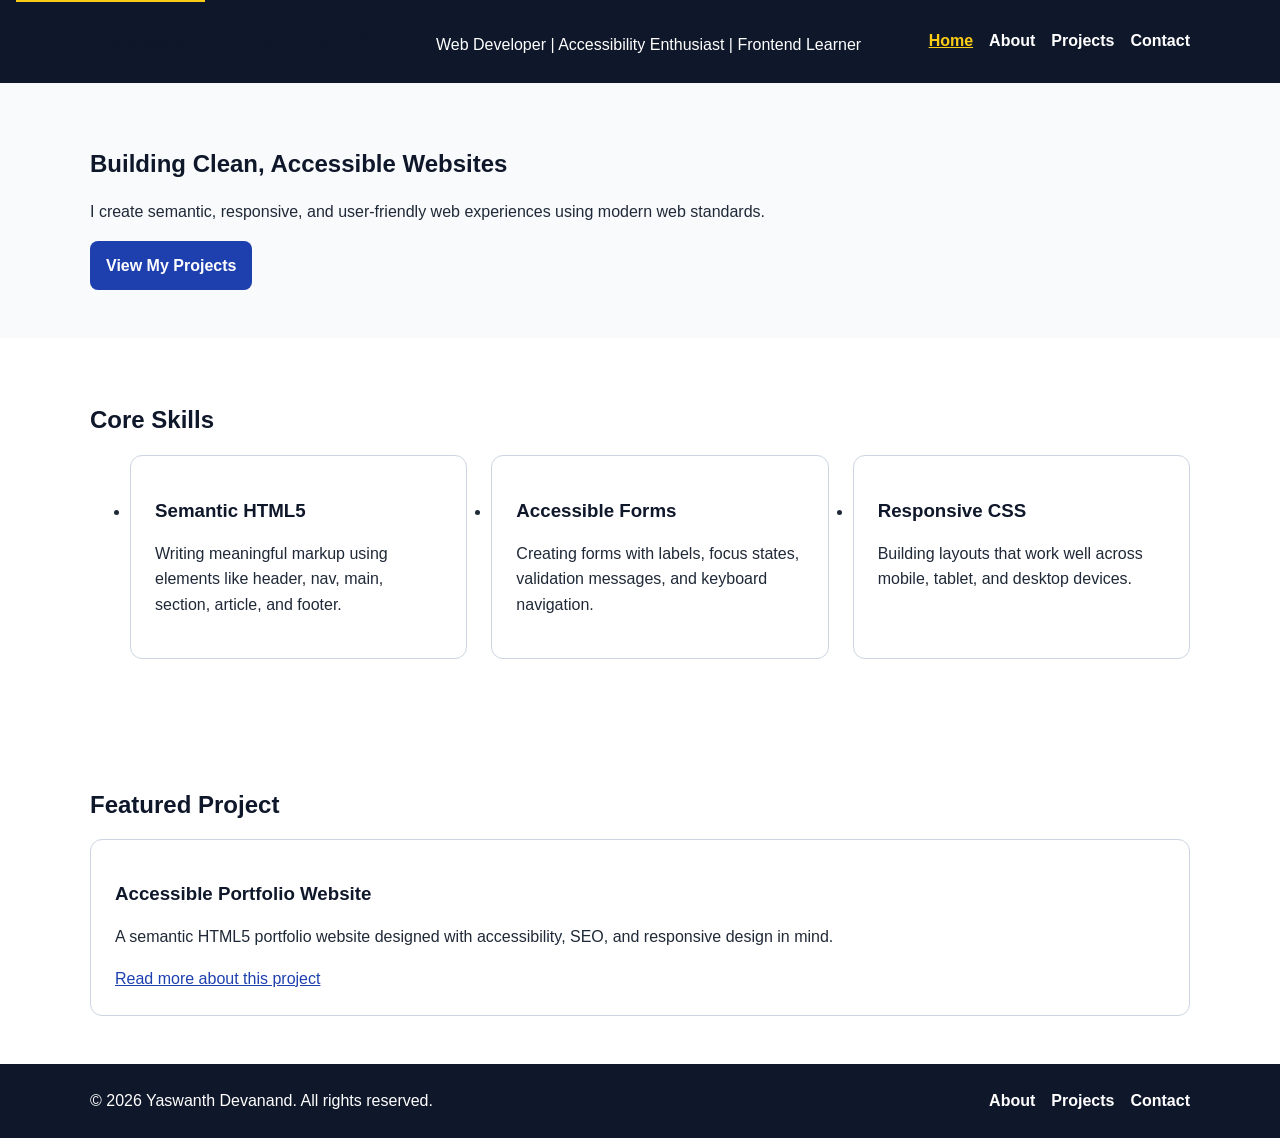
<file: index.html>
<!DOCTYPE html>
<html lang="en">
<head>
  <meta charset="UTF-8" />
  <meta name="viewport" content="width=device-width, initial-scale=1.0" />
  <title>Yaswanth Devanand | Web Developer Portfolio</title>
  <meta name="description" content="Personal portfolio website of Yaswanth Devanand, a web developer specializing in accessible and semantic websites." />
  <meta name="keywords" content="Yaswanth Devanand, web developer, portfolio, HTML5, CSS, accessibility, frontend developer" />
  <meta name="author" content="Yaswanth Devanand" />
  <meta name="robots" content="index, follow" />
  <meta property="og:title" content="Yaswanth Devanand | Web Developer Portfolio" />
  <meta property="og:description" content="Explore the projects, skills, and contact information of Yaswanth Devanand, a web developer." />
  <meta property="og:type" content="website" />
  <meta property="og:url" content="https://example.com/" />
  <link rel="canonical" href="https://example.com/" />
  <link rel="stylesheet" href="css/style.css" />
</head>
<body>
  <a href="#main-content" class="skip-link">Skip to main content</a>
  <header class="site-header">
    <div class="container">
      <h1>Yaswanth Devanand</h1>
      <p>Web Developer | Accessibility Enthusiast | Frontend Learner</p>
      <nav aria-label="Primary navigation">
        <ul class="nav-list">
          <li><a href="index.html" aria-current="page">Home</a></li>
          <li><a href="about.html">About</a></li>
          <li><a href="projects.html">Projects</a></li>
          <li><a href="contact.html">Contact</a></li>
        </ul>
      </nav>
    </div>
  </header>
  <main id="main-content">
    <section class="hero" aria-labelledby="hero-heading">
      <div class="container">
        <h2 id="hero-heading">Building Clean, Accessible Websites</h2>
        <p>
          I create semantic, responsive, and user-friendly web experiences using modern web standards.
        </p>
        <a href="projects.html" class="button">View My Projects</a>
      </div>
    </section>
    <section aria-labelledby="skills-heading">
      <div class="container">
        <h2 id="skills-heading">Core Skills</h2>
        <ul class="card-grid">
          <li class="card">
            <h3>Semantic HTML5</h3>
            <p>Writing meaningful markup using elements like header, nav, main, section, article, and footer.</p>
          </li>
          <li class="card">
            <h3>Accessible Forms</h3>
            <p>Creating forms with labels, focus states, validation messages, and keyboard navigation.</p>
          </li>
          <li class="card">
            <h3>Responsive CSS</h3>
            <p>Building layouts that work well across mobile, tablet, and desktop devices.</p>
          </li>
        </ul>
      </div>
    </section>
    <section aria-labelledby="featured-heading">
      <div class="container">
        <h2 id="featured-heading">Featured Project</h2>
        <article class="project-card">
          <h3>Accessible Portfolio Website</h3>
          <p>
            A semantic HTML5 portfolio website designed with accessibility, SEO, and responsive design in mind.
          </p>
          <a href="projects.html">Read more about this project</a>
        </article>
      </div>
    </section>
  </main>
  <footer class="site-footer">
    <div class="container">
      <p>&copy; 2026 Yaswanth Devanand. All rights reserved.</p>
      <nav aria-label="Footer navigation">
        <ul class="footer-links">
          <li><a href="about.html">About</a></li>
          <li><a href="projects.html">Projects</a></li>
          <li><a href="contact.html">Contact</a></li>
        </ul>
      </nav>
    </div>
  </footer>
</body>
</html>
</file>
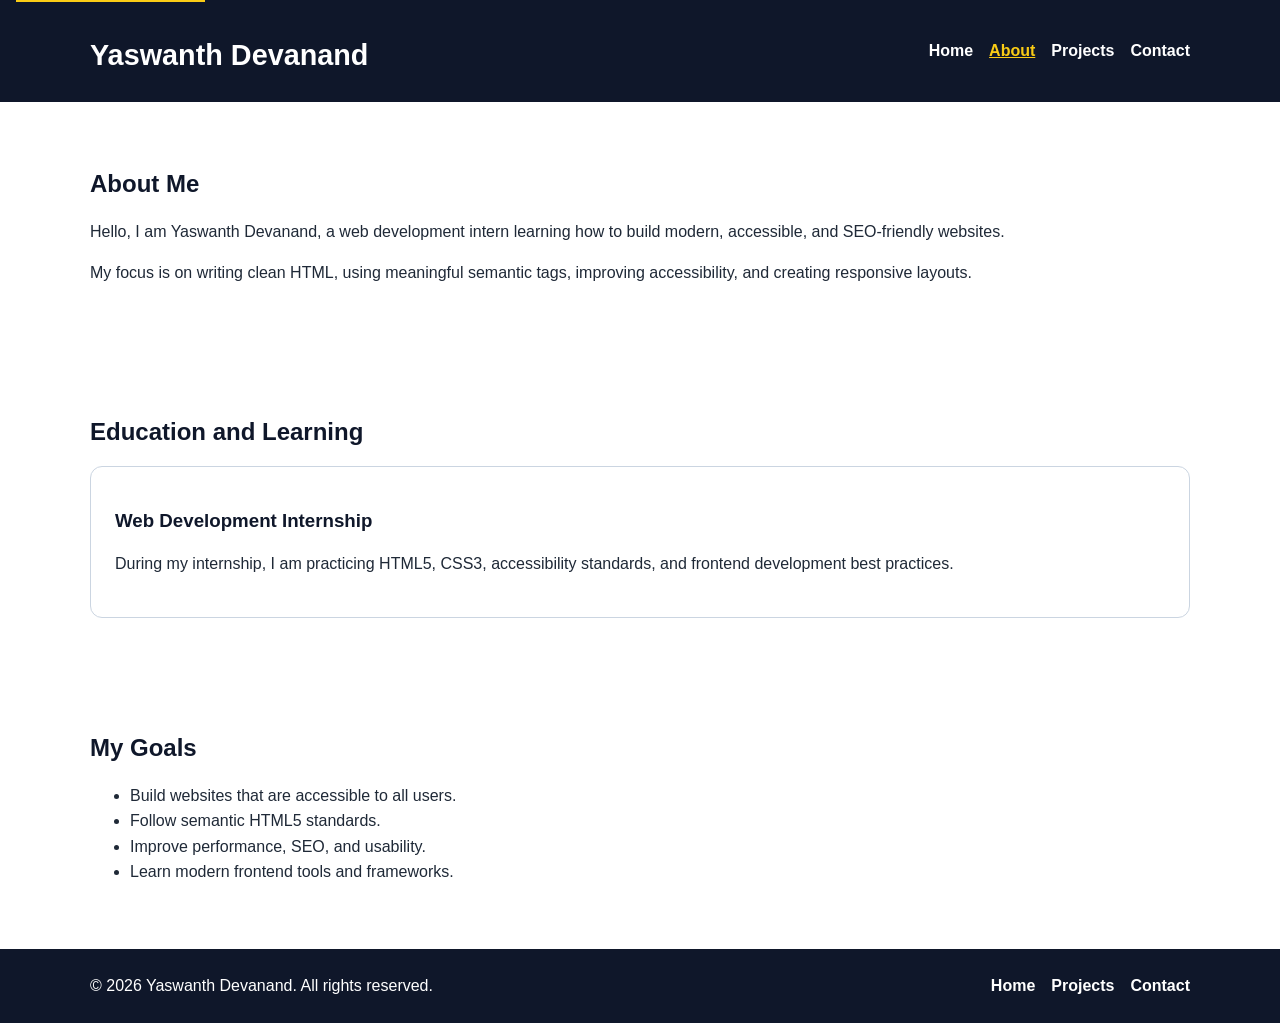
<file: about.html>
<!DOCTYPE html>
<html lang="en">
<head>
  <meta charset="UTF-8" />
  <meta name="viewport" content="width=device-width, initial-scale=1.0" />
  <title>About | Yaswanth Devanand Portfolio</title>
  <meta name="description" content="Learn more about Yaswanth Devanand, a web developer focused on semantic HTML5, accessibility, and responsive web design." />
  <meta name="keywords" content="about Yaswanth Devanand, web developer, accessibility, frontend developer" />
  <meta name="author" content="Yaswanth Devanand" />
  <meta name="robots" content="index, follow" />
  <meta property="og:title" content="About | Yaswanth Devanand Portfolio" />
  <meta property="og:description" content="Learn about Yaswanth Devanand's web development background, skills, and goals." />
  <meta property="og:type" content="website" />
  <link rel="canonical" href="https://example.com/about.html" />
  <link rel="stylesheet" href="css/style.css" />
</head>
<body>
  <a href="#main-content" class="skip-link">Skip to main content</a>
  <header class="site-header">
    <div class="container">
      <p class="site-title">Yaswanth Devanand</p>
      <nav aria-label="Primary navigation">
        <ul class="nav-list">
          <li><a href="index.html">Home</a></li>
          <li><a href="about.html" aria-current="page">About</a></li>
          <li><a href="projects.html">Projects</a></li>
          <li><a href="contact.html">Contact</a></li>
        </ul>
      </nav>
    </div>
  </header>
  <main id="main-content">
    <section aria-labelledby="about-heading">
      <div class="container">
        <h1 id="about-heading">About Me</h1>
        <p>
          Hello, I am  Yaswanth Devanand, a web development intern learning how to build modern, accessible, and SEO-friendly websites.
        </p>
        <p>
          My focus is on writing clean HTML, using meaningful semantic tags, improving accessibility, and creating responsive layouts.
        </p>
      </div>
    </section>
    <section aria-labelledby="education-heading">
      <div class="container">
        <h2 id="education-heading">Education and Learning</h2>
        <article class="card">
          <h3>Web Development Internship</h3>
          <p>
            During my internship, I am practicing HTML5, CSS3, accessibility standards, and frontend development best practices.
          </p>
        </article>
      </div>
    </section>
    <section aria-labelledby="goals-heading">
      <div class="container">
        <h2 id="goals-heading">My Goals</h2>
        <ul>
          <li>Build websites that are accessible to all users.</li>
          <li>Follow semantic HTML5 standards.</li>
          <li>Improve performance, SEO, and usability.</li>
          <li>Learn modern frontend tools and frameworks.</li>
        </ul>
      </div>
    </section>
  </main>
  <footer class="site-footer">
    <div class="container">
      <p>&copy; 2026 Yaswanth Devanand. All rights reserved.</p>
      <nav aria-label="Footer navigation">
        <ul class="footer-links">
          <li><a href="index.html">Home</a></li>
          <li><a href="projects.html">Projects</a></li>
          <li><a href="contact.html">Contact</a></li>
        </ul>
      </nav>
    </div>
  </footer>
</body>
</html>
</file>
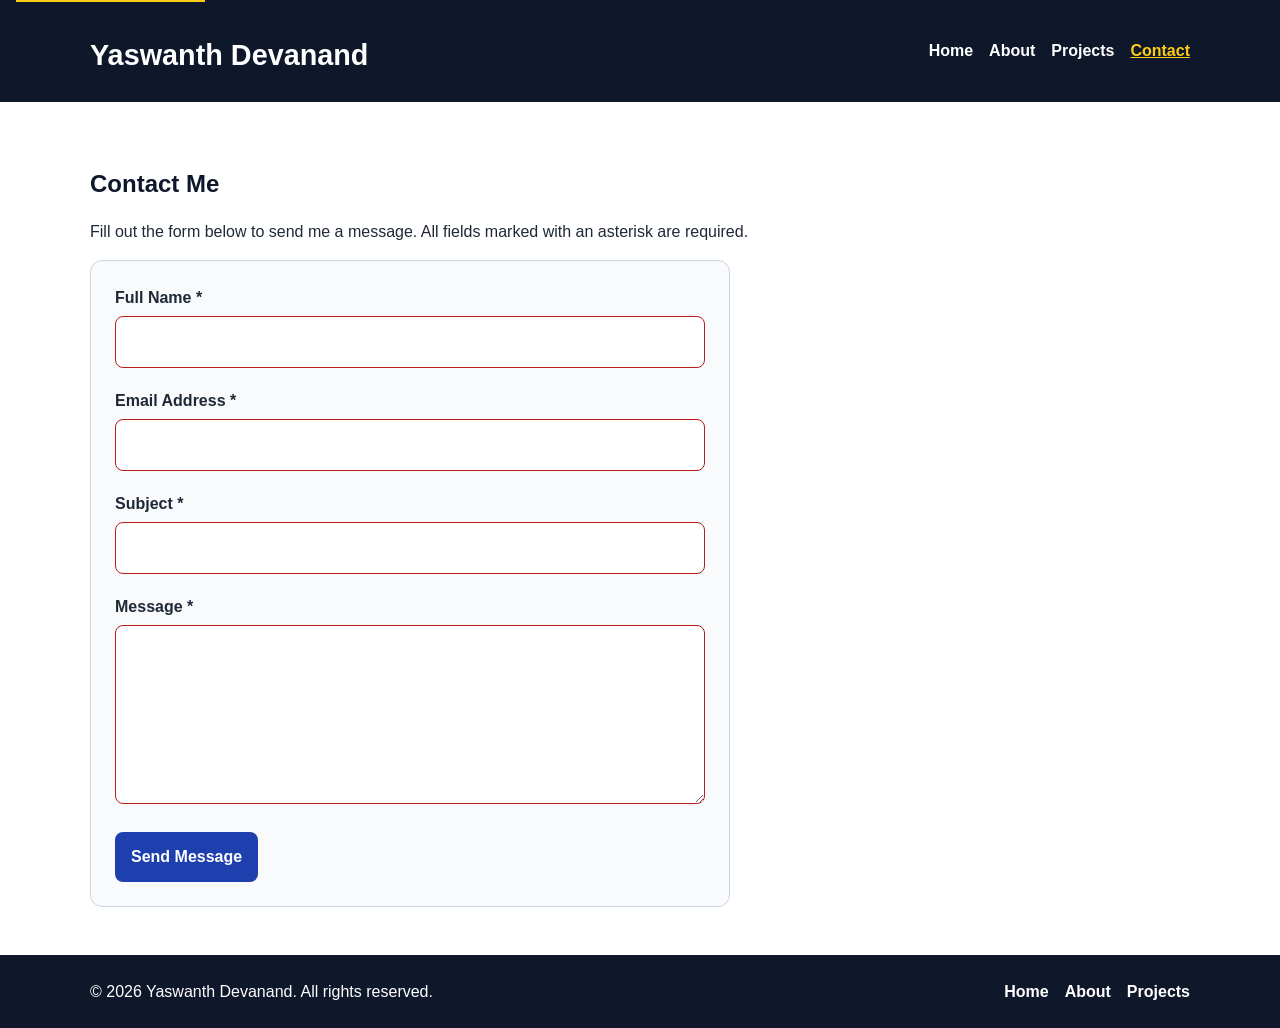
<file: contact.html>
<!DOCTYPE html>
<html lang="en">
<head>
  <meta charset="UTF-8" />
  <meta name="viewport" content="width=device-width, initial-scale=1.0" />
  <title>Contact | Yaswanth Devanand Portfolio</title>
  <meta name="description" content="Contact Yaswanth Devanand for web development projects, collaborations, or internship opportunities." />
  <meta name="keywords" content="contact Yaswanth Devanand, web developer contact, portfolio contact form" />
  <meta name="author" content="Yaswanth Devanand" />
  <meta name="robots" content="index, follow" />
  <meta property="og:title" content="Contact | Yaswanth Devanand Portfolio" />
  <meta property="og:description" content="Get in touch with Yaswanth Devanand for web development work and collaboration." />
  <meta property="og:type" content="website" />
  <link rel="canonical" href="https://example.com/contact.html" />
  <link rel="stylesheet" href="css/style.css" />
</head>
<body>
  <a href="#main-content" class="skip-link">Skip to main content</a>
  <header class="site-header">
    <div class="container">
      <p class="site-title">Yaswanth Devanand</p>
      <nav aria-label="Primary navigation">
        <ul class="nav-list">
          <li><a href="index.html">Home</a></li>
          <li><a href="about.html">About</a></li>
          <li><a href="projects.html">Projects</a></li>
          <li><a href="contact.html" aria-current="page">Contact</a></li>
        </ul>
      </nav>
    </div>
  </header>
  <main id="main-content">
    <section aria-labelledby="contact-heading">
      <div class="container">
        <h1 id="contact-heading">Contact Me</h1>
        <p id="contact-description">
          Fill out the form below to send me a message. All fields marked with an asterisk are required.
        </p>
        <form action="#" method="post" aria-labelledby="contact-heading" aria-describedby="contact-description">
          <div class="form-group">
            <label for="name">Full Name <span aria-hidden="true">*</span></label>
            <input
              type="text"
              id="name"
              name="name"
              autocomplete="name"
              required
              aria-required="true"
            />
          </div>
          <div class="form-group">
            <label for="email">Email Address <span aria-hidden="true">*</span></label>
            <input
              type="email"
              id="email"
              name="email"
              autocomplete="email"
              required
              aria-required="true"
            />
          </div>
          <div class="form-group">
            <label for="subject">Subject <span aria-hidden="true">*</span></label>
            <input
              type="text"
              id="subject"
              name="subject"
              required
              aria-required="true"
            />
          </div>
          <div class="form-group">
            <label for="message">Message <span aria-hidden="true">*</span></label>
            <textarea
              id="message"
              name="message"
              rows="6"
              required
              aria-required="true"
            ></textarea>
          </div>
          <button type="submit">Send Message</button>
        </form>
      </div>
    </section>
  </main>
  <footer class="site-footer">
    <div class="container">
      <p>&copy; 2026 Yaswanth Devanand. All rights reserved.</p>
      <nav aria-label="Footer navigation">
        <ul class="footer-links">
          <li><a href="index.html">Home</a></li>
          <li><a href="about.html">About</a></li>
          <li><a href="projects.html">Projects</a></li>
        </ul>
      </nav>
    </div>
  </footer>
</body>
</html>
</file>
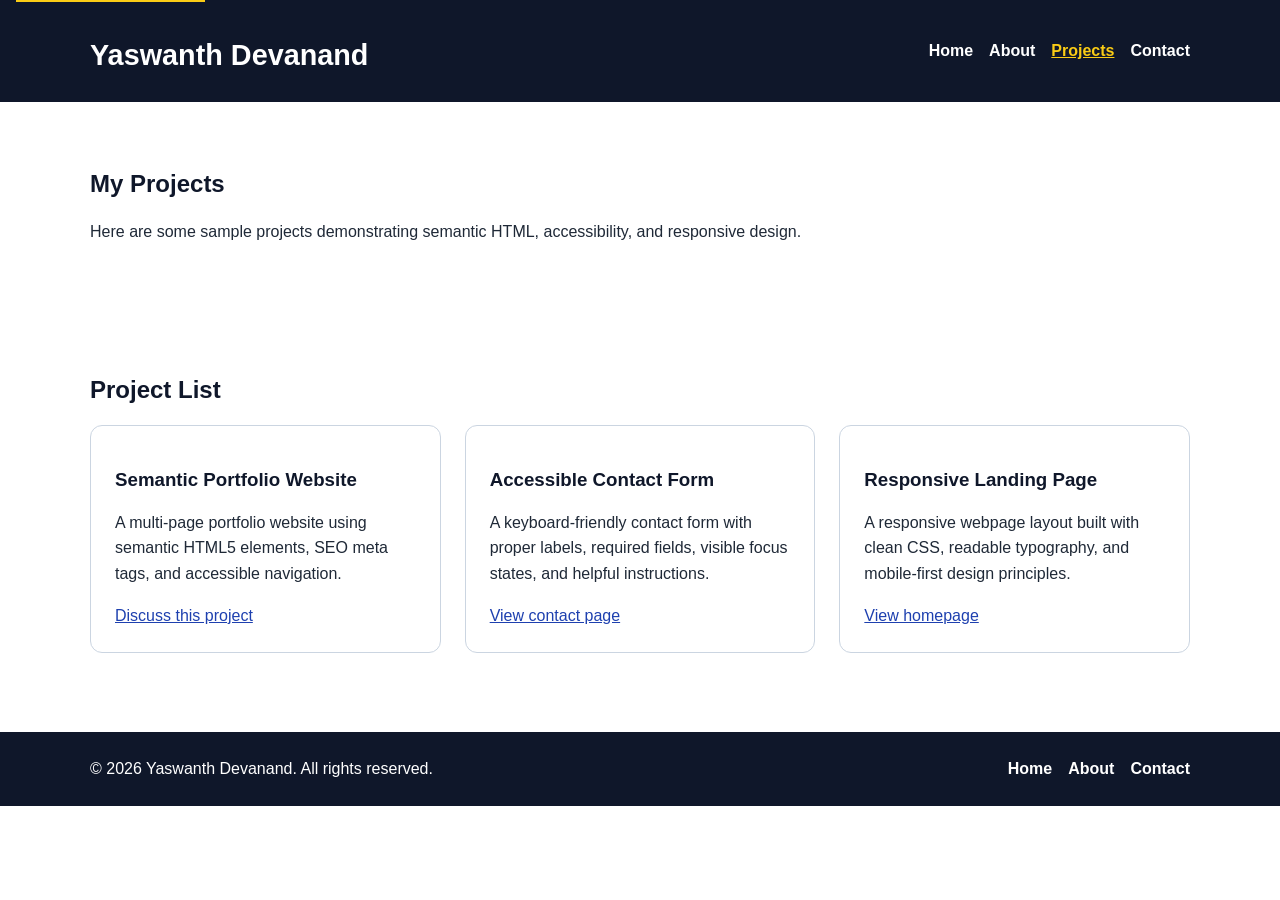
<file: projects.html>
<!DOCTYPE html>
<html lang="en">
<head>
  <meta charset="UTF-8" />
  <meta name="viewport" content="width=device-width, initial-scale=1.0" />
  <title>Projects | Yaswanth Devanand Portfolio</title>
  <meta name="description" content="View web development projects by Yaswanth Devanand, including accessible and semantic HTML5 website examples." />
  <meta name="keywords" content="Yaswanth Devanand projects, web development projects, HTML5 projects, accessibility projects" />
  <meta name="author" content="Yaswanth Devanand" />
  <meta name="robots" content="index, follow" />
  <meta property="og:title" content="Projects | Yaswanth Devanand Portfolio" />
  <meta property="og:description" content="Explore accessible and semantic web development projects by Yaswanth Devanand." />
  <meta property="og:type" content="website" />
  <link rel="canonical" href="https://example.com/projects.html" />
  <link rel="stylesheet" href="css/style.css" />
</head>
<body>
  <a href="#main-content" class="skip-link">Skip to main content</a>
  <header class="site-header">
    <div class="container">
      <p class="site-title">Yaswanth Devanand</p>
      <nav aria-label="Primary navigation">
        <ul class="nav-list">
          <li><a href="index.html">Home</a></li>
          <li><a href="about.html">About</a></li>
          <li><a href="projects.html" aria-current="page">Projects</a></li>
          <li><a href="contact.html">Contact</a></li>
        </ul>
      </nav>
    </div>
  </header>
  <main id="main-content">
    <section aria-labelledby="projects-heading">
      <div class="container">
        <h1 id="projects-heading">My Projects</h1>
        <p>
          Here are some sample projects demonstrating semantic HTML, accessibility, and responsive design.
        </p>
      </div>
    </section>
    <section aria-labelledby="project-list-heading">
      <div class="container">
        <h2 id="project-list-heading">Project List</h2>
        <div class="project-grid">
          <article class="project-card">
            <h3>Semantic Portfolio Website</h3>
            <p>
              A multi-page portfolio website using semantic HTML5 elements, SEO meta tags, and accessible navigation.
            </p>
            <a href="contact.html">Discuss this project</a>
          </article>
          <article class="project-card">
            <h3>Accessible Contact Form</h3>
            <p>
              A keyboard-friendly contact form with proper labels, required fields, visible focus states, and helpful instructions.
            </p>
            <a href="contact.html">View contact page</a>
          </article>
          <article class="project-card">
            <h3>Responsive Landing Page</h3>
            <p>
              A responsive webpage layout built with clean CSS, readable typography, and mobile-first design principles.
            </p>
            <a href="index.html">View homepage</a>
          </article>
        </div>
      </div>
    </section>
  </main>
  <footer class="site-footer">
    <div class="container">
      <p>&copy; 2026 Yaswanth Devanand. All rights reserved.</p>
      <nav aria-label="Footer navigation">
        <ul class="footer-links">
          <li><a href="index.html">Home</a></li>
          <li><a href="about.html">About</a></li>
          <li><a href="contact.html">Contact</a></li>
        </ul>
      </nav>
    </div>
  </footer>
</body>
</html>
</file>
<file: css/style.css>
:root {
  --color-primary: #0f172a;
  --color-secondary: #1e40af;
  --color-accent: #facc15;
  --color-background: #ffffff;
  --color-surface: #f8fafc;
  --color-text: #1f2937;
  --color-muted: #475569;
  --color-border: #cbd5e1;
  --focus-outline: 3px solid #facc15;
  --max-width: 1100px;
}
* {
  box-sizing: border-box;
}
html {
  font-size: 100%;
  scroll-behavior: smooth;
}
body {
  margin: 0;
  font-family: Arial, Helvetica, sans-serif;
  line-height: 1.6;
  color: var(--color-text);
  background-color: var(--color-background);
}
img {
  max-width: 100%;
  height: auto;
}
a {
  color: var(--color-secondary);
}
a:hover {
  text-decoration-thickness: 3px;
}
a:focus,
button:focus,
input:focus,
textarea:focus {
  outline: var(--focus-outline);
  outline-offset: 3px;
}
.container {
  width: min(90%, var(--max-width));
  margin: 0 auto;
}
.skip-link {
  position: absolute;
  top: -48px;
  left: 16px;
  z-index: 100;
  padding: 0.75rem 1rem;
  color: #000000;
  background-color: var(--color-accent);
  font-weight: 700;
  text-decoration: none;
}
.skip-link:focus {
  top: 16px;
}
.site-header {
  color: #ffffff;
  background-color: var(--color-primary);
  padding: 1.5rem 0;
}
.site-header h1,
.site-title {
  margin: 0;
  font-size: 1.8rem;
  font-weight: 700;
}
.site-header p {
  margin: 0.5rem 0 0;
}
.nav-list,
.footer-links {
  display: flex;
  flex-wrap: wrap;
  gap: 1rem;
  padding: 0;
  margin: 1rem 0 0;
  list-style: none;
}
.nav-list a,
.footer-links a {
  color: #ffffff;
  text-decoration: none;
  font-weight: 700;
}
.nav-list a:hover,
.footer-links a:hover {
  text-decoration: underline;
}
.nav-list a[aria-current="page"] {
  color: var(--color-accent);
  text-decoration: underline;
}
main {
  min-height: 70vh;
}
section {
  padding: 3rem 0;
}
.hero {
  background-color: var(--color-surface);
}
h1,
h2,
h3 {
  line-height: 1.2;
  color: var(--color-primary);
}
.card-grid,
.project-grid {
  display: grid;
  grid-template-columns: 1fr;
  gap: 1.5rem;
}
.card,
.project-card {
  padding: 1.5rem;
  border: 1px solid var(--color-border);
  border-radius: 0.75rem;
  background-color: #ffffff;
}
.button,
button {
  display: inline-block;
  padding: 0.75rem 1rem;
  border: 0;
  border-radius: 0.5rem;
  color: #ffffff;
  background-color: var(--color-secondary);
  font: inherit;
  font-weight: 700;
  text-decoration: none;
  cursor: pointer;
}
.button:hover,
button:hover {
  background-color: #1d4ed8;
}
form {
  max-width: 640px;
  padding: 1.5rem;
  border: 1px solid var(--color-border);
  border-radius: 0.75rem;
  background-color: var(--color-surface);
}
.form-group {
  margin-bottom: 1.25rem;
}
label {
  display: block;
  margin-bottom: 0.35rem;
  font-weight: 700;
}
input,
textarea {
  width: 100%;
  padding: 0.75rem;
  border: 1px solid var(--color-border);
  border-radius: 0.5rem;
  font: inherit;
}
input:invalid,
textarea:invalid {
  border-color: #b91c1c;
}
.site-footer {
  color: #ffffff;
  background-color: var(--color-primary);
  padding: 1.5rem 0;
}
.site-footer p {
  margin: 0;
}
@media (min-width: 768px) {
  .card-grid,
  .project-grid {
    grid-template-columns: repeat(3, 1fr);
  }
  .site-header .container,
  .site-footer .container {
    display: flex;
    align-items: center;
    justify-content: space-between;
    gap: 1rem;
  }
  .nav-list,
  .footer-links {
    margin: 0;
  }
}
</file>
